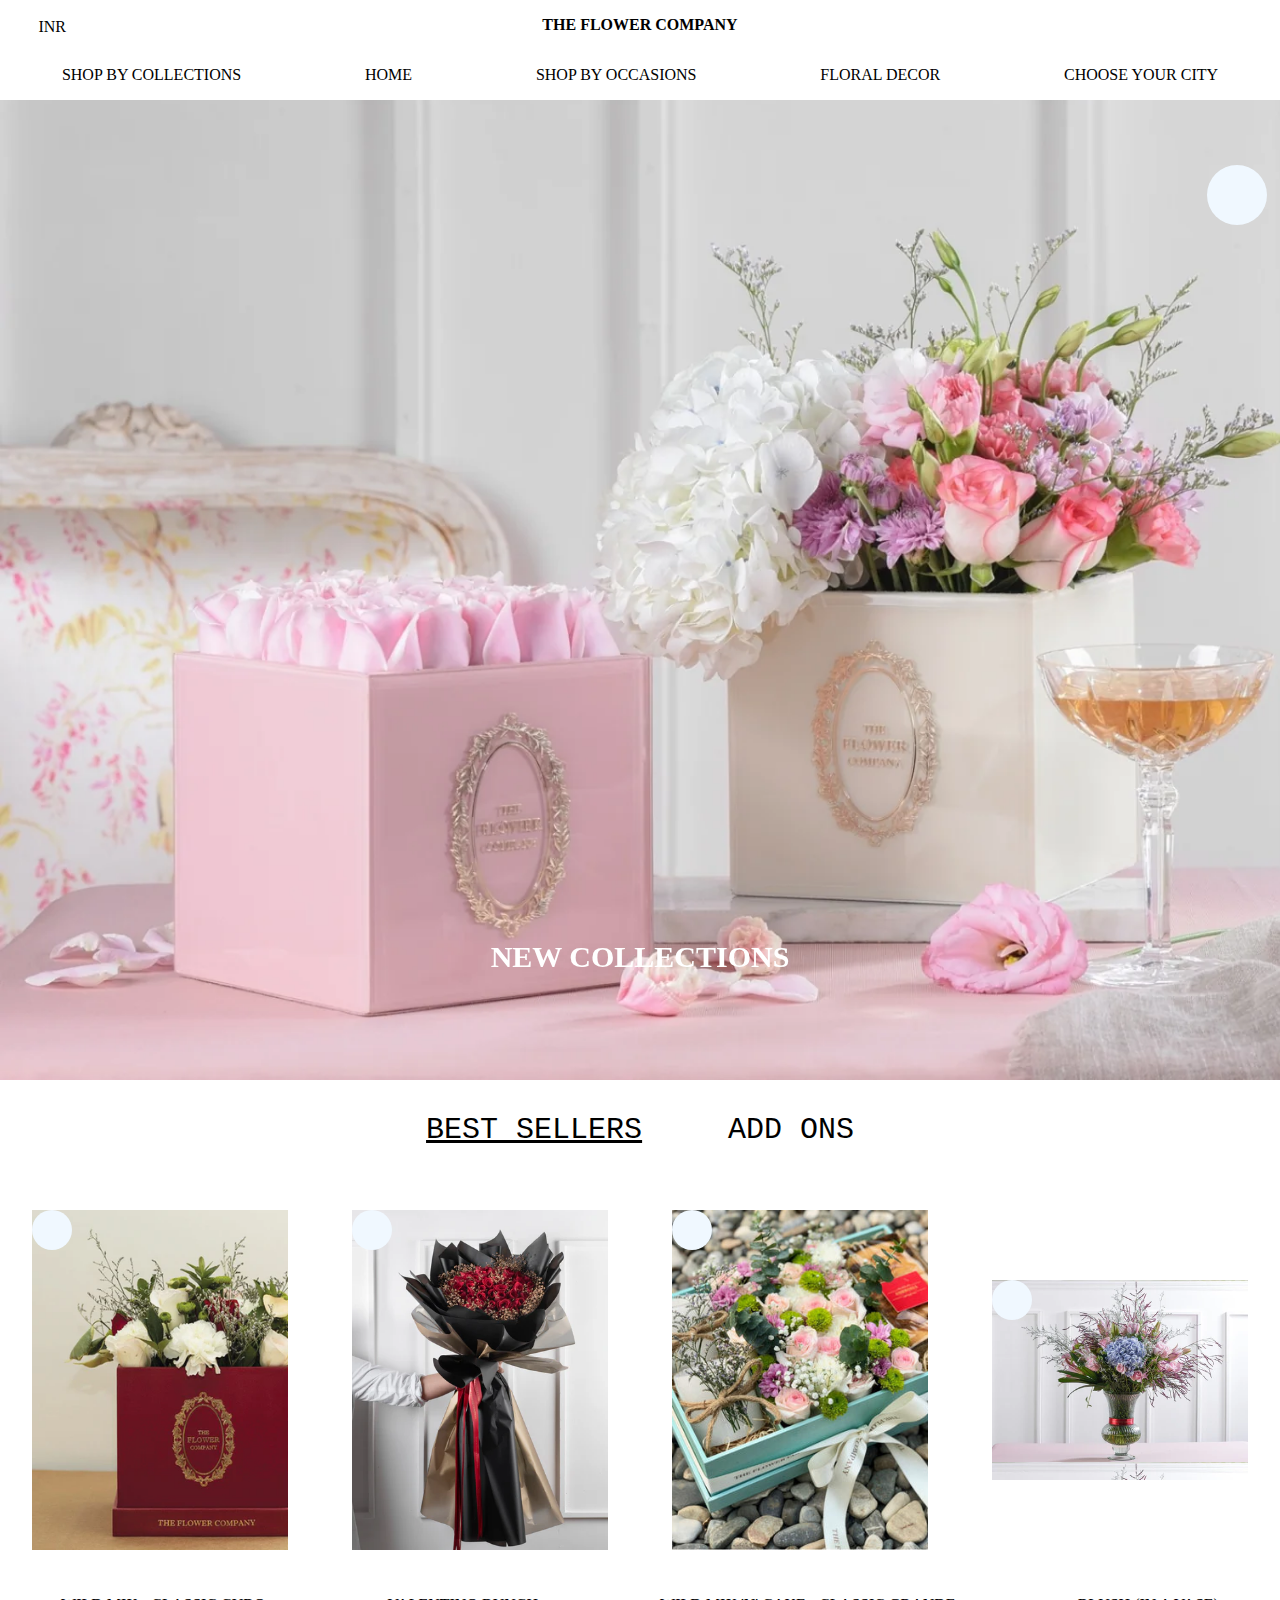
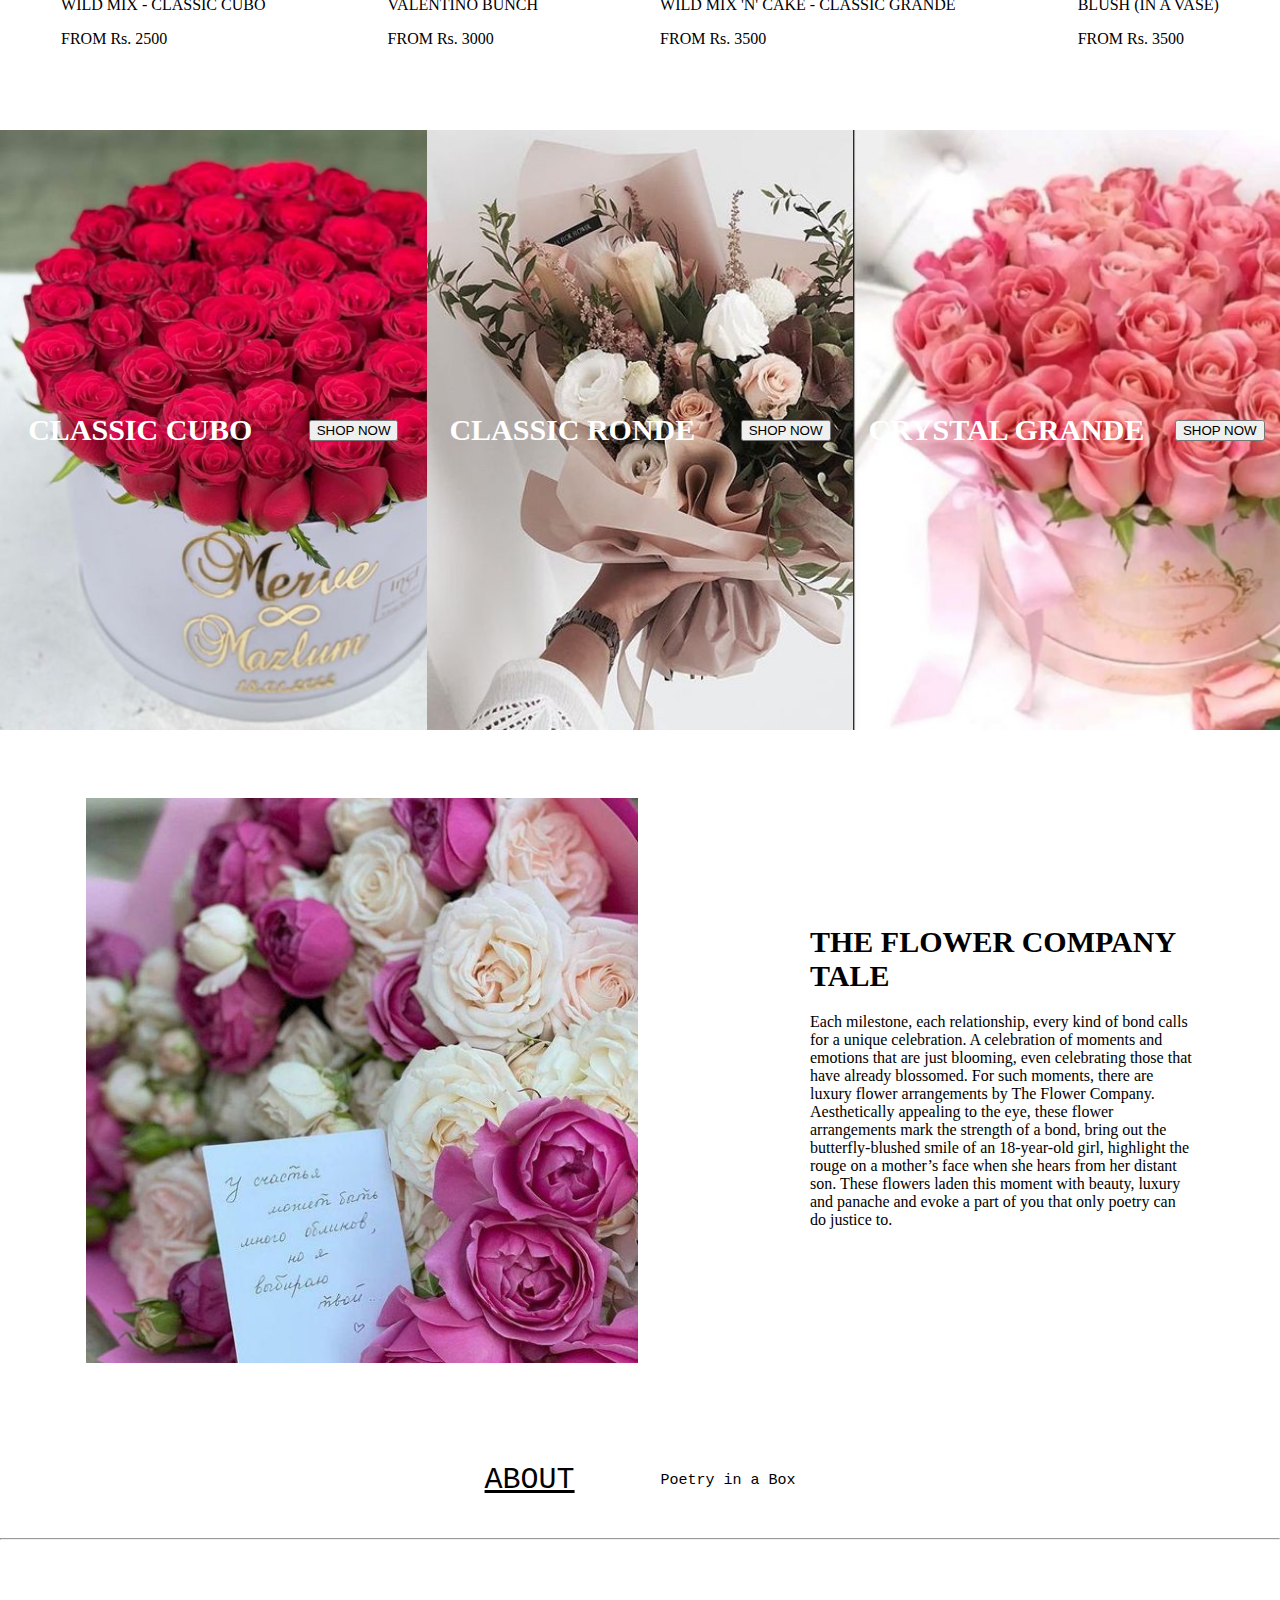
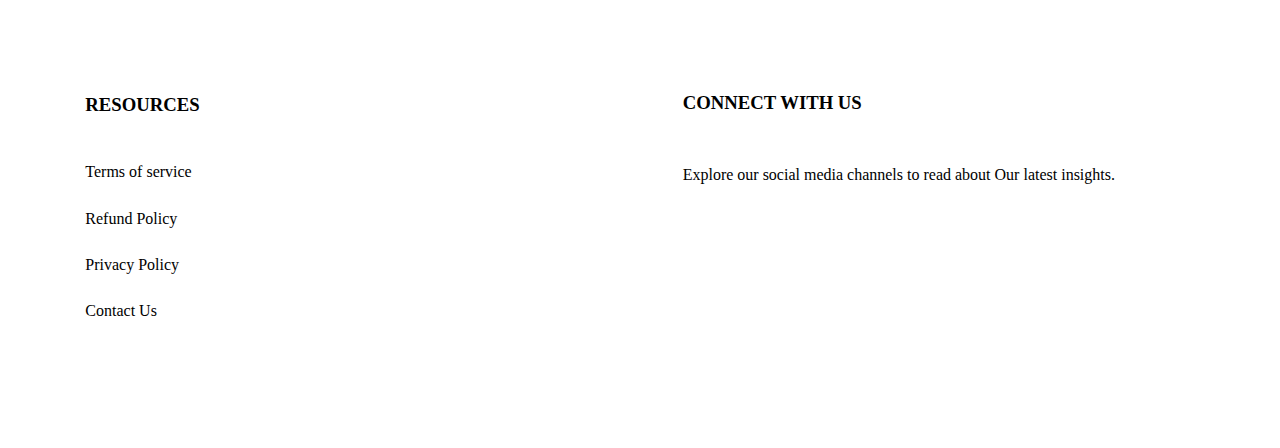
<file: index.html>
<!DOCTYPE html>
<html lang="en">

<head>
    <meta charset="UTF-8">
    <meta name="viewport" content="width=device-width, initial-scale=1.0">
    <title>MY_FLOWER_SHOP</title>
    <link rel="stylesheet" href="style.css">
    <link rel="stylesheet" href="https://cdnjs.cloudflare.com/ajax/libs/font-awesome/6.5.1/css/all.min.css"
        integrity="sha512-DTOQO9RWCH3ppGqcWaEA1BIZOC6xxalwEsw9c2QQeAIftl+Vegovlnee1c9QX4TctnWMn13TZye+giMm8e2LwA=="
        crossorigin="anonymous" referrerpolicy="no-referrer" />
</head>

<body>
    <div id="navbar">
        <div id="navbar1">
            <a id="box1">INR</a>
            <h3>THE FLOWER COMPANY</h3>
            <div id="icons">
                <a class="btns"><i class="fa-solid fa-user fa-lg"></i></a>
                <a class="btns"><i class="fa-solid fa-magnifying-glass fa-lg"></i></a>
                <a class="btns"><i class="fa-solid fa-bag-shopping fa-lg"></i></a>
            </div>
        </div>
        <div id="navbar2">
            <a class="navbtn">SHOP BY COLLECTIONS</a>
            <a class="navbtn">HOME</a>
            <a class="navbtn">SHOP BY OCCASIONS</a>
            <a class="navbtn">FLORAL DECOR</a>
            <a class="navbtn">CHOOSE YOUR CITY</a>
        </div>
    </div>

    <div id="cart">
        <div><i class="fa-solid fa-cart-shopping fa-2xl"></i></div>
    </div>

    <div id="image">
        <div id="box2">
            <h4>NEW COLLECTIONS</h4>
        </div>
    </div>

    <div id="next">
        <p id="btn1">BEST SELLERS</p>
        <pre>           </pre>

        <p id="btn2">ADD ONS</p>
    </div>

    <div class="class1">
        <div id="picture3">
            <div id="cart3"><i class="fa-solid fa-cart-shopping fa-xl"></i></div>
        </div>
        <div id="picture4">
            <div id="cart4"><i class="fa-solid fa-cart-shopping fa-xl"></i></div>
        </div>
        <div id="picture5">
            <div id="cart5"><i class="fa-solid fa-cart-shopping fa-xl"></i></div>
        </div>
        <div id="picture6">
            <div id="cart6"><i class="fa-solid fa-cart-shopping fa-xl"></i></div>
        </div>
    </div>

    <div class="class2">
        <div id="1">
            <p>WILD MIX - CLASSIC CUBO</p>
            <p>FROM Rs. 2500</p>
        </div>
        <div id="2">
            <p>VALENTINO BUNCH</p>
            <p>FROM Rs. 3000</p>
        </div>
        <div id="3">
            <p>WILD MIX 'N' CAKE - CLASSIC GRANDE</p>
            <p>FROM Rs. 3500</p>
        </div>
        <div id="4">
            <p>BLUSH (IN A VASE)</p>
            <p>FROM Rs. 3500</p>
        </div>
    </div>

    <div class="class3">
        <div id="picture7">
            <h4>CLASSIC CUBO</h4>
            <input type="button" value="SHOP NOW">
        </div>
        <div id="picture8">
            <h4>CLASSIC RONDE</h4>
            <input type="button" value="SHOP NOW">
        </div>
        <div id="picture9">
            <h4>CRYSTAL GRANDE</h4>
            <input type="button" value="SHOP NOW">
        </div>
    </div>

    <div id="next2">
        <div id="pic"></div>
        <div id="text">
            <h1>THE FLOWER COMPANY TALE</h1>
            <p>Each milestone, each relationship, every kind of bond calls for a unique celebration. A celebration of
                moments and emotions that are just blooming, even celebrating those that have already blossomed. For
                such moments, there are luxury flower arrangements by The Flower Company.
                Aesthetically appealing to the eye, these flower arrangements mark the strength of a bond, bring out the
                butterfly-blushed smile of an 18-year-old girl, highlight the rouge on a mother’s face when she hears
                from her distant son. These flowers laden this moment with beauty, luxury and panache and evoke a part
                of you that only poetry can do justice to.</p>
        </div>
    </div>

    <div id="next3">
        <p id="btn1">ABOUT</p>
        <pre>           </pre>
        <p id="btn2">Poetry in a Box</p>
    </div>
    <hr>

    <footer>
        <div id="last">
            <div class="myclass1">
                <h3>RESOURCES</h3>
                <br>
                <a>Terms of service</a>
                <br>
                <a>Refund Policy</a>
                <br>
                <a>Privacy Policy</a>
                <br>
                <a>Contact Us</a>
            </div>
            <div class="myclass2">
                <h3>CONNECT WITH US</h3>
                <br>
                <p>Explore our social media channels to read about Our latest insights.</p>
                <br>
                <div id="justonce">
                    <a><i class="fa-brands fa-facebook-f fa-xl"></i></a>
                    <a><i class="fa-brands fa-twitter fa-xl"></i></a>
                    <a><i class="fa-brands fa-instagram fa-xl"></i></a>
                </div>
            </div>
        </div>
    </footer>

</body>

</html>
</file>
<file: style.css>
body {
    padding: 0%;
    margin: 0%;
}

#navbar {
    position: fixed;
    width: 100vw;

    #navbar1 {
        height: 50px;
        width: 100%;
        background-color: white;
        display: flex;
        align-items: center;
        justify-content: space-evenly;

        #box1 {
            height: 30%;
            width: 40%;
            padding-left: 3%;
            align-content: center;
            justify-content: center;
        }

        h3 {
            height: 50%;
            width: 20%;
            align-content: center;
            text-align: center;
            justify-content: center;
            font-size: 100%;
        }

        #icons {
            height: 40%;
            width: 40%;
            padding-right: 3%;
            align-content: center;
            text-align: end;
            justify-content: center;

            .btns {
                margin: 15px;
                height: 100px;
                width: 100px;
            }
        }
    }

    #navbar2 {
        height: 50px;
        width: 100%;
        background-color: white;
        display: flex;
        align-items: center;
        justify-content: space-around;

        .navbtn {
            height: 50%;
            align-content: center;

        }
    }
}

#cart {
    background-color: aliceblue;
    height: 60px;
    width: 60px;
    border-radius: 50%;
    border-width: 2px;
    border-color: solid black;
    display: flex;
    justify-content: center;
    align-items: center;
    position: fixed;
    bottom: 75%;
    right: 1%;
}

#image {
    padding: 0%;
    background-image: url("picture2.jpg");
    background-size: cover;
    height: 120vh;
    width: 100%;

    #box2 {
        height: 0vh;
        width: 30vw;
        position: absolute;
        bottom: 0;
        left: 50%;
        transform: translateX(-50%);
        display: flex;
        justify-content: center;

        h4 {

            font-weight: bold;
            color: white;
            font-size: 30px;
        }
    }
}

/* #image {
    width: 300px;
    height: auto;
    transition: transform 0.3s ease;
}

#image:hover {
    transform: scale(1.1);
} */

#next {
    height: 100px;
    width: 100%;
    background-color: white;
    display: flex;
    align-items: center;
    justify-content: center;

    #btn2 {
        right: 5px;
        font-family: 'Courier New', Courier, monospace;
        font-size: 30px;
        display: flex;
        align-items: center;
        justify-content: left;
    }

    #btn1 {
        left: 5px;
        font-family: 'Courier New', Courier, monospace;
        font-size: 30px;
        text-decoration: underline;
        display: flex;
        align-items: center;
        justify-content: right;
    }
}

.class1 {
    height: 400px;
    width: 100%;
    background-color: white;
    bottom: 0%;
    display: flex;
    align-items: center;
    justify-content: space-around;

    #picture3 {
        position: block;
        height: 85%;
        width: 20%;
        background-image: url("picture3.jpg");
        background-size: cover;

        #cart3 {
            background-color: aliceblue;
            height: 40px;
            width: 40px;
            border-radius: 50%;
            border-width: 2px;
            border-color: solid black;
            display: flex;
            justify-content: center;
            align-items: center;
            bottom: 75%;
            right: 1%;
        }
    }

    #picture4 {
        position: block;
        height: 85%;
        width: 20%;
        background-image: url("picture4.jpg");
        background-size: cover;

        #cart4 {
            background-color: aliceblue;
            height: 40px;
            width: 40px;
            border-radius: 50%;
            border-width: 2px;
            border-color: solid black;
            display: flex;
            justify-content: center;
            align-items: center;
            bottom: 75%;
            right: 1%;
        }
    }

    #picture5 {
        position: block;
        height: 85%;
        width: 20%;
        background-image: url("picture5.jpg");
        background-size: cover;

        #cart5 {
            background-color: aliceblue;
            height: 40px;
            width: 40px;
            border-radius: 50%;
            border-width: 2px;
            border-color: solid black;
            display: flex;
            justify-content: center;
            align-items: center;
            bottom: 75%;
            right: 1%;
        }
    }

    #picture6 {
        position: block;
        height: 50%;
        width: 20%;
        background-image: url("picture6.jpg");
        background-size: contain;

        #cart6 {
            background-color: aliceblue;
            height: 40px;
            width: 40px;
            border-radius: 50%;
            border-width: 2px;
            border-color: solid black;
            display: flex;
            justify-content: center;
            align-items: center;
            bottom: 75%;
            right: 1%;
        }
    }
}

.class2 {
    height: 150px;
    width: 100%;
    background-color: white;
    display: flex;
    align-items: top;
    justify-content: space-around;
}

.class3 {
    height: 600px;
    width: 100%;
    background-color: white;
    bottom: 0%;
    display: flex;
    align-items: center;
    justify-content: space-around;

    #picture7 {
        position: block;
        height: 100%;
        width: 33.33%;
        background-image: url("picture8.jpg");
        background-size: cover;
        display: flex;
        align-items: center;
        justify-content: space-around;

        h4 {
            font-size: 30px;
            color: white;
            font-weight: bold;
        }

        #button {
            background-color: white;
            color: black;
        }
    }

    #picture8 {
        position: block;
        height: 100%;
        width: 33.33%;
        background-image: url("picture7.jpg");
        background-size: cover;
        display: flex;
        align-items: center;
        justify-content: space-around;

        h4 {
            font-size: 30px;
            color: white;
            font-weight: bold;
        }

        #button {
            background-color: white;
            color: black;
        }
    }

    #picture9 {
        position: block;
        height: 100%;
        width: 33.33%;
        background-image: url("picture9.jpg");
        background-size: cover;
        display: flex;
        align-items: center;
        justify-content: space-around;

        h4 {
            font-size: 30px;
            color: white;
            font-weight: bold;
        }

        #button {
            background-color: white;
            color: black;
        }
    }
}

#next2 {
    height: 700px;
    width: 100%;
    background-color: white;
    display: flex;
    align-items: center;
    justify-content: space-around;
    position: block;

    #pic {
        height: 75%;
        width: 40%;
        padding: 20px;
        background-image: url("picture10.jpg");
        background-size: cover;
    }

    #text {
        height: 50%;
        width: 30%;
        bottom: 30%;

        h1 {
            font-size: 30px;
        }
    }
}

#next3 {
    height: 100px;
    width: 100%;
    background-color: white;
    display: flex;
    align-items: center;
    justify-content: center;

    #btn2 {
        right: 5px;
        font-family: 'Courier New', Courier, monospace;
        font-size: 15px;
    }

    #btn1 {
        left: 5px;
        font-family: 'Courier New', Courier, monospace;
        font-size: 30px;
        text-decoration: underline;
    }
}

#next4 {
    height: 150px;
    width: 100%;
    background-color: white;
    display: flex;
    align-items: center;
    justify-content: center;
    font-size: 30px;
}

#last {
    height: 500px;
    width: 100%;
    background-color: white;
    display: flex;
    align-items: center;
    justify-content: space-evenly;
    position: block;

    .myclass1 {
        height: 50%;
        width: 40%;
        background-color: white;
        display: inline-grid;
        align-items: center;
        justify-content: flex-start;
    }

    .myclass2 {
        height: 50%;
        width: 40%;
        background-color: white;

        #justonce {
            width: 30%;
            display: flex;
            justify-content: space-between;
        }
    }
}
</file>
